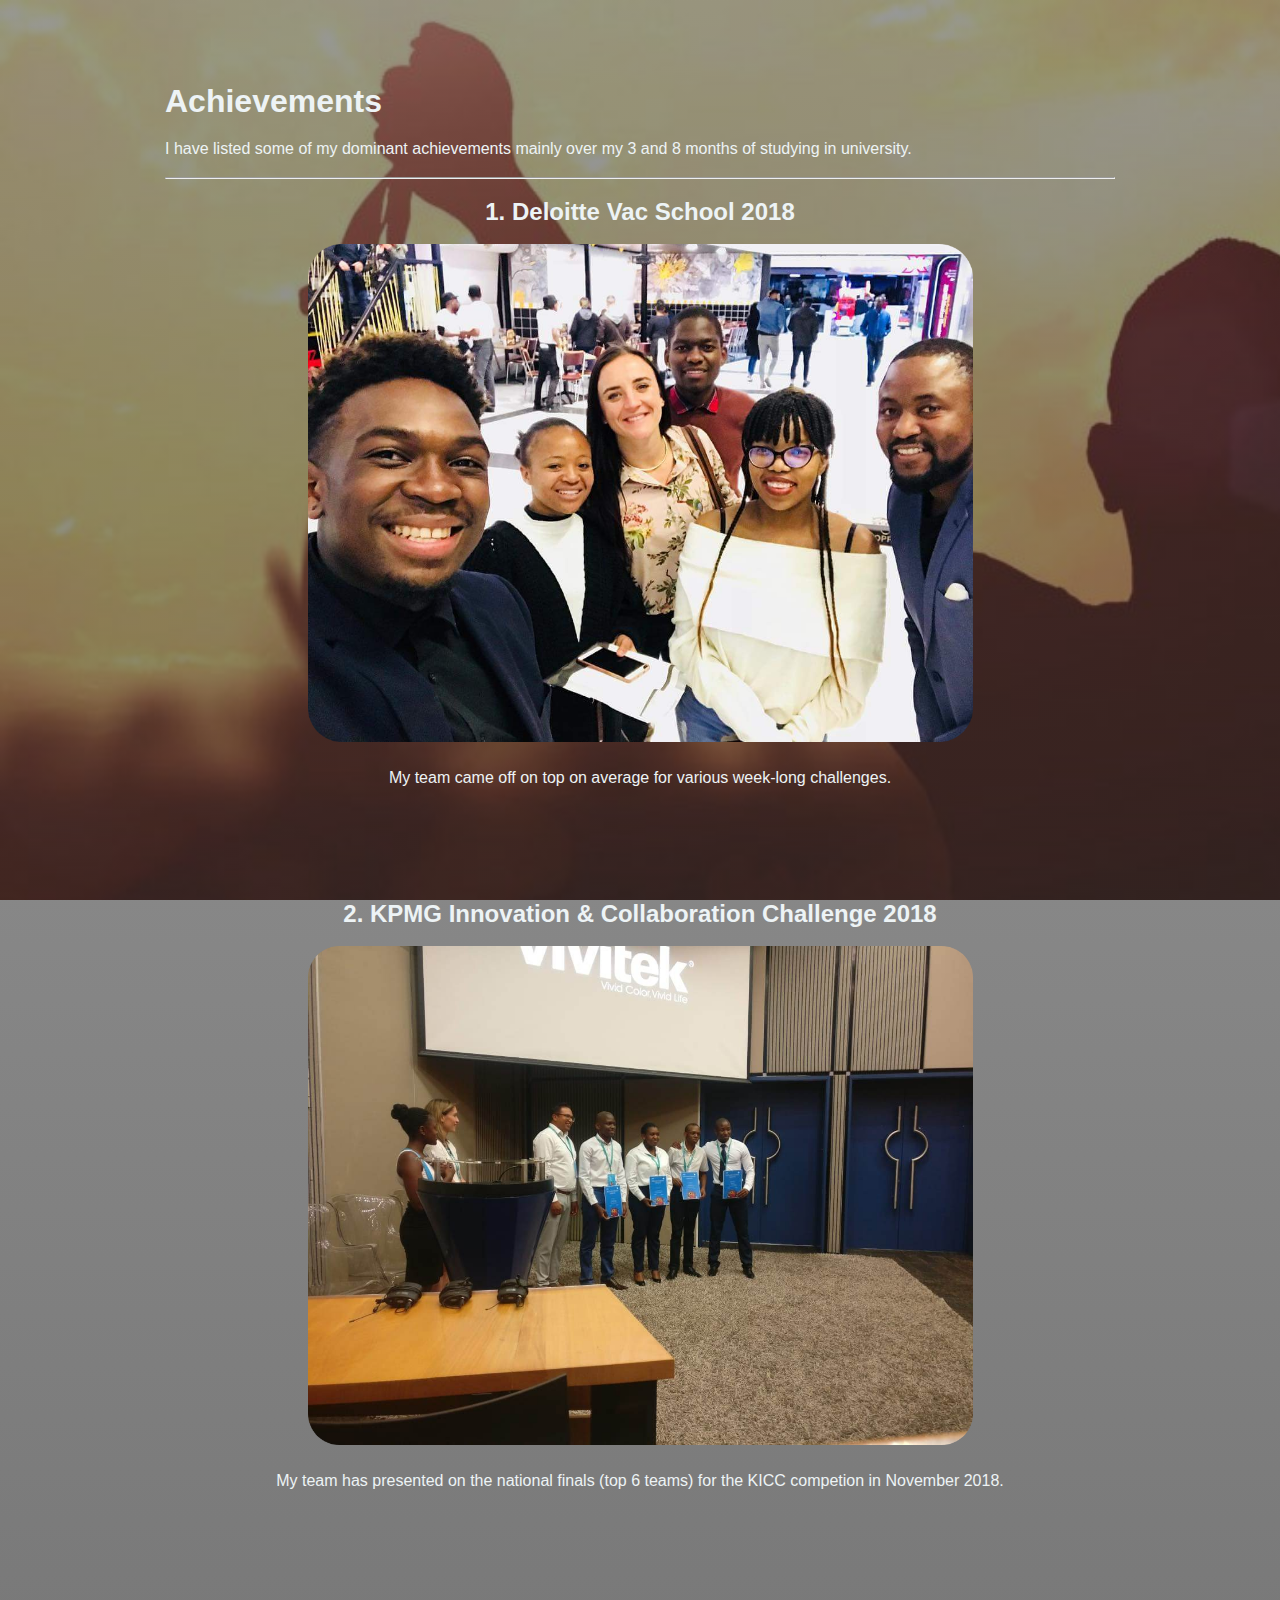
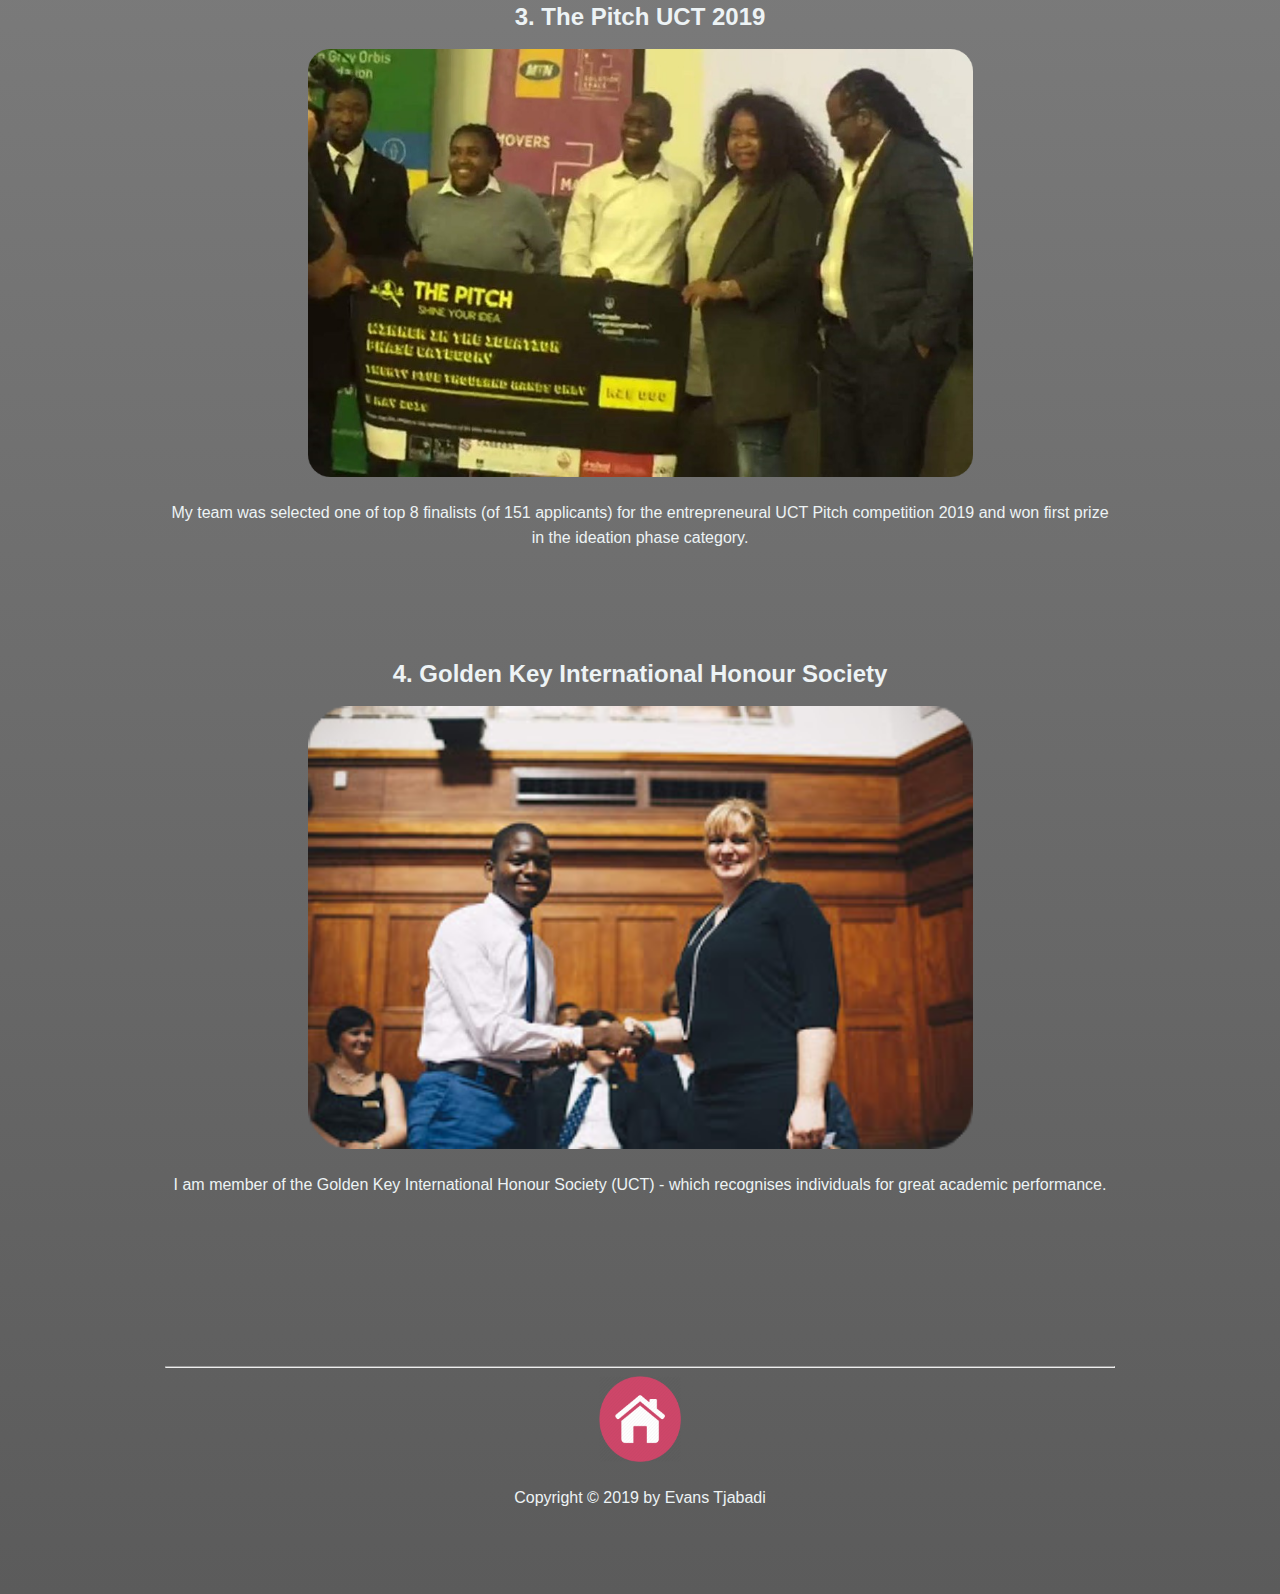
<file: pages/Achievements.html>
<!DOCTYPE html>

<html>

	<head>
    <meta name="viewport" content="width=device-width, initial-scale=1">
		<title>Evans Tjabadi</title>
		<link rel='icon' href='../images/favicon.ico' type='image/x-icon'/ >

<style>

    body {
  		background-color: #2B2D42;
			color: #edf3f5;
			background: linear-gradient(rgba(50, 50, 50, 0.5), rgba(50, 50, 50, 0.8)),
									url(../images/ach.jpeg) no-repeat fixed;
			background-size: cover;
			font-family: 'Open Sans', sans-serif;

		}

		div {
		  max-width: 950px;
		  margin: 0 auto;
		  padding: 60px 50px;
		  overflow: hidden;
			line-height: 25px;
		}

    .content-wrap {
      max-width: 950px;
      margin: 0 auto;
      padding: 60px 50px;
      overflow: hidden;
    }

footer{
  text-align: center;
}

</style>
	</head>

	<body>

  <div>
    <h1> Achievements</h1>
    <p align=" justify">

    I have listed some of my dominant achievements mainly over my 3 and 8 months of studying in university.

    </p>
   <hr />

	 <h2 align="center">1. Deloitte Vac School 2018</h2>
	 <p align=" center"><img src="../images/deloitte.png" alt="deloitte" style="width:70%;" style="height:70%;"></p>
	 <p align="center"> My team came off on top on average for various week-long challenges.</p><br><br><br>

	 <h2 align="center">2. KPMG Innovation & Collaboration Challenge 2018 </h2>
	 <p align=" center"><img src="../images/kpmg.png" alt="kpmg" style="width:70%;" style="height:70%;"></p>
	 <p align="center"> My team has presented on the national finals (top 6 teams) for the KICC competion in November 2018.</p><br><br><br>


	 <h2 align="center">3. The Pitch UCT 2019 </h2>
	 <p align=" center"><img src="../images/pitch.png" alt="pitch" style="width:70%;" style="height:70%;"></p>
	 <p align="center"> My team was selected one of top 8 finalists (of 151 applicants) for the entrepreneural UCT Pitch competition 2019 and won first prize in
		the ideation phase category.</p><br><br><br>

		<h2 align="center">4. Golden Key International Honour Society </h2>
		<p align=" center"><img src="../images/golden.png" alt="golden" style="width:70%;" style="height:70%;"></p>
		<p align="center"> I am member of the Golden Key International Honour Society (UCT) - which recognises individuals for great academic performance.</p>
</div>
</body>

  <footer id="contact">
    <div class="content-wrap">
      <br>
      <hr />
      <a href="../index.html"><img src="../images/home.png" width="82" height="86" title="home" alt="home"></a>

      <p>Copyright &copy; 2019 by Evans Tjabadi</p>
    </div>
  </footer>
</html>
</file>
